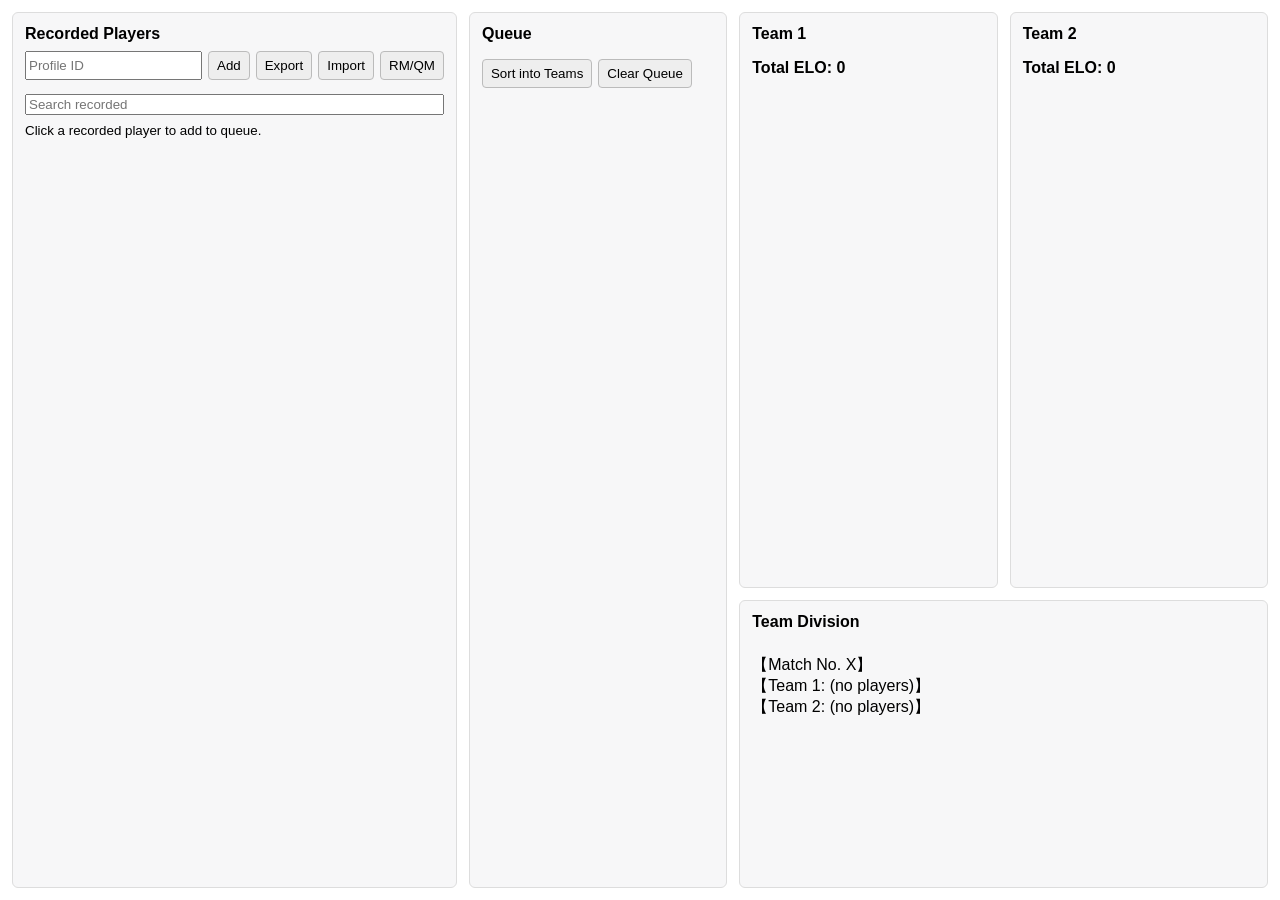
<file: aoe4teamtool/index.html>
<!doctype html>
<html lang="en">

<head>
    <meta charset="utf-8">
    <meta name="viewport" content="width=device-width,initial-scale=1">
    <title>AOE4 Team Tool</title>
    <link rel="stylesheet" href="styles.css">
</head>

<body>
    <div class="container">
        <section id="recorded" class="panel full-height-panel">
            <h2>Recorded Players</h2>

            <div class="controls">
                <input id="name" placeholder="Profile ID">
                <button id="joinBtn">Add</button>
                <button id="exportRecorded">Export</button>
                <button id="importRecorded">Import</button>
                <input id="importFile" type="file" accept="application/json">
                <button id="toggleRMQM">RM/QM</button>
            </div>
            <div class="controls" style="margin-top:6px">
                <input id="searchRecorded" placeholder="Search recorded">
            </div>
            <ul id="recordedList"></ul>
            <small>Click a recorded player to add to queue.</small>
        </section>

        <section id="joining" class="panel full-height-panel">
            <h2>Queue</h2>
            <ul id="queueList"></ul>
            <div style="margin-top:8px" class="controls">
                <button id="sortBtn">Sort into Teams</button>
                <button id="clearQueue">Clear Queue</button>
            </div>
        </section>

        <section id="team1" class="panel">
            <h2>Team 1</h2>
            <ul id="team1List"></ul>
            <div id="team1Total" class="team-total"></div>
        </section>

        <section id="team2" class="panel">
            <h2>Team 2</h2>
            <ul id="team2List"></ul>
            <div id="team2Total" class="team-total"></div>
        </section>

        <section id="extraBlock" class="panel extra-panel">
            <h2>Team Division</h2>
            <div>
                <!-- content area spanning under Team 1 and Team 2 -->
                <p id="extraInfo">Additional area below teams.</p>
            </div>
        </section>
    </div>

    <script>
        const recorded = [];
        const queue = [];

        const recordedList = document.getElementById('recordedList');
        const queueList = document.getElementById('queueList');
        const team1List = document.getElementById('team1List');
        const team2List = document.getElementById('team2List');
        const team1Total = document.getElementById('team1Total');
        const team2Total = document.getElementById('team2Total');
        let currentTeam1 = [];
        let currentTeam2 = [];
        let eloType = "RM";

        // Sync changes from recorded entry to any queued copies (match by id when present, otherwise by name)
        function syncRecordedToQueue(rec) {
            try {
                for (let qi = 0; qi < queue.length; qi++) {
                    const q = queue[qi]; if (!q) continue;
                    if (rec.id != null && q.id != null) {
                        if (q.id === rec.id) {
                            if (rec.customName != null) q.customName = rec.customName; else delete q.customName;
                            if (rec.customElo != null) q.customElo = rec.customElo; else delete q.customElo;
                        }
                    } else if (rec.id == null) {
                        if (q.name === rec.name) {
                            if (rec.customName != null) q.customName = rec.customName; else delete q.customName;
                            if (rec.customElo != null) q.customElo = rec.customElo; else delete q.customElo;
                        }
                    }
                }
            } catch (e) { console.warn('syncRecordedToQueue failed', e); }
        }

        // Sync changes from a queued item back to the recorded list when possible
        function syncQueueToRecorded(qitem) {
            try {
                for (let i = 0; i < recorded.length; i++) {
                    const r = recorded[i]; if (!r) continue;
                    if (qitem.id != null && r.id != null) {
                        if (qitem.id === r.id) {
                            if (qitem.customName != null) r.customName = qitem.customName; else delete r.customName;
                            if (qitem.customElo != null) r.customElo = qitem.customElo; else delete r.customElo;
                            saveRecordedToLocalStorage(); renderRecorded(); return;
                        }
                    } else if (qitem.id == null) {
                        if (qitem.name === r.name) {
                            if (qitem.customName != null) r.customName = qitem.customName; else delete r.customName;
                            if (qitem.customElo != null) r.customElo = qitem.customElo; else delete r.customElo;
                            saveRecordedToLocalStorage(); renderRecorded(); return;
                        }
                    }
                }
            } catch (e) { console.warn('syncQueueToRecorded failed', e); }
        }

        function renderRecorded() {
            recordedList.innerHTML = '';
            const query = (document.getElementById('searchRecorded') && String(document.getElementById('searchRecorded').value).trim().toLowerCase()) || '';
            for (let i = 0; i < recorded.length; i++) {
                const p = recorded[i];
                // filter by name or customName when a query is present
                if (query) {
                    const n = (p.name || '').toString().toLowerCase();
                    const c = (p.customName || '').toString().toLowerCase();
                    if (!n.includes(query) && !c.includes(query)) continue;
                }
                const li = document.createElement('li');
                // Select between RM and QM ratings based on toggle, but do not provide fallbacks here (show 'N/A' if specific rating is unavailable)
                const solo = (eloType === 'RM') ? ((p.eloSolo != null) ? p.eloSolo : 'N/A') : ((p.qm_1v1 != null) ? p.qm_1v1 : 'N/A');
                const two = (eloType === 'RM') ? ((p.elo2v2 != null) ? p.elo2v2 : 'N/A') : ((p.qm_2v2 != null) ? p.qm_2v2 : 'N/A');
                const three = (eloType === 'RM') ? ((p.elo3v3 != null) ? p.elo3v3 : 'N/A') : ((p.qm_3v3 != null) ? p.qm_3v3 : 'N/A');
                const four = (eloType === 'RM') ? ((p.elo4v4 != null) ? p.elo4v4 : 'N/A') : ((p.qm_4v4 != null) ? p.qm_4v4 : 'N/A');

                const infoSpan = document.createElement('span');
                infoSpan.textContent = `${p.name} — 1v1:${solo} | 2v2:${two} | 3v3:${three} | 4v4:${four}`;
                infoSpan.classList.add('pointer');
                infoSpan.addEventListener('click', () => {
                    // Do not add duplicate queued entries when the same profile ID already exists in queue
                    if (p.id != null && queue.some(q => q && q.id != null && q.id === p.id)) return;
                    const copy = { ...p };
                    queue.push(copy);
                    renderQueue();
                });

                // Block for alias and customElo to line them vertically
                const inputContainer = document.createElement('span');
                inputContainer.classList.add('input-container');

                // Alias (custom display name) input for the recorded player
                const aliasInput = document.createElement('input');
                aliasInput.type = 'text';
                aliasInput.placeholder = 'Alias';
                aliasInput.value = p.customName != null ? p.customName : '';
                aliasInput.classList.add('alias-input');
                aliasInput.addEventListener('click', e => e.stopPropagation());
                aliasInput.addEventListener('change', e => {
                    e.stopPropagation();
                    const v = String(e.target.value).trim();
                    if (v === '') { delete p.customName; } else { p.customName = v; }
                    syncRecordedToQueue(p);
                    // renderRecorded will call saveRecordedToLocalStorage
                    renderRecorded();
                    renderQueue();
                });

                // Custom ELO input for recorded player (saved like customName)
                const eloInput = document.createElement('input');
                eloInput.type = 'number';
                eloInput.placeholder = 'Custom ELO';
                eloInput.value = p.customElo != null ? p.customElo : '';
                eloInput.classList.add('custom-elo-input');
                eloInput.addEventListener('click', e => e.stopPropagation());
                eloInput.addEventListener('change', e => {
                    e.stopPropagation();
                    const v = e.target.value;
                    if (v === '' || Number(v) === 0) { delete p.customElo; } else { p.customElo = Number(v); }
                    syncRecordedToQueue(p);
                    renderRecorded();
                    renderQueue();
                });

                const removeBtn = document.createElement('button');
                removeBtn.textContent = 'remove';
                removeBtn.dataset.i = String(i);
                removeBtn.addEventListener('click', e => {
                    e.stopPropagation();
                    const idx = +e.target.dataset.i;
                    // Remove the recorded entry from `recorded`
                    const removed = recorded.splice(idx, 1)[0];
                    // Also remove any queued copies that reference the same profile id or name
                    if (removed) {
                        for (let qi = queue.length - 1; qi >= 0; qi--) {
                            const q = queue[qi];
                            if (removed.id != null && q.id != null) {
                                if (q.id === removed.id) queue.splice(qi, 1);
                            } else if (removed.id == null) {
                                if (q.name === removed.name) queue.splice(qi, 1);
                            }
                        }
                    }
                    renderRecorded();
                    renderQueue();
                });

                li.appendChild(infoSpan);
                inputContainer.appendChild(aliasInput);
                inputContainer.appendChild(eloInput);
                li.appendChild(inputContainer);
                li.appendChild(removeBtn);
                recordedList.appendChild(li);
            }
            // Save recorded entries (ids + custom aliases) to localStorage after rendering
            saveRecordedToLocalStorage();
        }

        // Export recorded entries (id, name, customName) as JSON file
        function exportRecordedToFile() {
            try {
                const data = recorded.filter(p => p.id != null).map(p => ({ id: p.id, name: p.name || null, customName: p.customName || null, customElo: (p.customElo != null ? p.customElo : null) }));
                const blob = new Blob([JSON.stringify(data, null, 2)], { type: 'application/json' });
                const url = URL.createObjectURL(blob);
                const a = document.createElement('a');
                a.href = url;
                a.download = 'aoe4_recorded.json';
                document.body.appendChild(a);
                a.click();
                a.remove();
                URL.revokeObjectURL(url);
            } catch (e) { console.warn('export failed', e); }
        }

        // Import recorded entries from JSON file. Expected items: { id, customName, customElo } (name is ignored since it will be fetched from API)
        async function importRecordedFromFile(file) {
            try {
                const text = await file.text();
                const arr = JSON.parse(text);
                if (!Array.isArray(arr)) throw new Error('Invalid format');
                const ids = arr.filter(it => it && it.id).map(it => it.id);
                const fetchPromises = ids.map(id => fetchPlayer(id));
                const results = await Promise.all(fetchPromises);
                for (const p of results) {
                    if (!p) continue;
                    const existingIndex = recorded.findIndex(r => r.id && p.id && r.id === p.id);
                    if (existingIndex >= 0) { recorded[existingIndex] = { ...recorded[existingIndex], ...p }; }
                    else { recorded.push(p); }
                    const cookieItem = arr.find(it => Number(it.id) === Number(p.id));
                    if (cookieItem) {
                        const idx = recorded.findIndex(r => r.id && r.id === p.id);
                        if (idx >= 0) {
                            if (cookieItem.customName) recorded[idx].customName = cookieItem.customName;
                            if (cookieItem.customElo != null) recorded[idx].customElo = cookieItem.customElo;
                        }
                    }
                }
                renderRecorded(); renderQueue();
                // persist imported entries to localStorage
                saveRecordedToLocalStorage();
            } catch (err) { console.warn('import failed', err); alert('Import failed: see console'); }
        }

        function renderQueue() {
            queueList.innerHTML = '';
            // Sort queue by effective ELO (customElo if present, otherwise 1v1/solo elo)
            function getQueueElo(p) {
                if (!p) return 0;
                const ce = p.customElo != null ? Number(p.customElo) : null;
                if (ce != null && !Number.isNaN(ce)) return ce;
                const s = p.eloSolo != null ? Number(p.eloSolo) : null;
                if (s != null && !Number.isNaN(s)) return s;
                return 0;
            }
            queue.sort((a, b) => getQueueElo(b) - getQueueElo(a));
            // Infer match type from queue length for display: 4→2v2, 6→3v3, 8→4v4
            const qlen = queue.length;
            const matchTypeUsed = getInferredMatchType(qlen);
            for (let i = 0; i < queue.length; i++) {
                const p = queue[i];
                // Show all explicit rating fields like recorded list
                const solo = (eloType === 'RM') ? ((p.eloSolo != null) ? p.eloSolo : 'N/A') : ((p.qm_1v1 != null) ? p.qm_1v1 : 'N/A');
                const two = (eloType === 'RM') ? ((p.elo2v2 != null) ? p.elo2v2 : 'N/A') : ((p.qm_2v2 != null) ? p.qm_2v2 : 'N/A');
                const three = (eloType === 'RM') ? ((p.elo3v3 != null) ? p.elo3v3 : 'N/A') : ((p.qm_3v3 != null) ? p.qm_3v3 : 'N/A');
                const four = (eloType === 'RM') ? ((p.elo4v4 != null) ? p.elo4v4 : 'N/A') : ((p.qm_4v4 != null) ? p.qm_4v4 : 'N/A');

                const li = document.createElement('li');
                const infoSpan = document.createElement('span');
                infoSpan.textContent = `${p.name} — 1v1:${solo} | 2v2:${two} | 3v3:${three} | 4v4:${four}`;

                // Block for alias and customElo to line them vertically
                const inputContainer = document.createElement('span');
                inputContainer.classList.add('input-container');

                // Alias input to mirror recorded list
                const aliasInput = document.createElement('input');
                aliasInput.type = 'text';
                aliasInput.placeholder = 'Alias';
                aliasInput.value = p.customName != null ? p.customName : '';
                aliasInput.classList.add('alias-input');
                aliasInput.addEventListener('click', e => e.stopPropagation());
                aliasInput.addEventListener('change', e => {
                    e.stopPropagation();
                    const v = String(e.target.value).trim();
                    if (v === '') { delete p.customName; } else { p.customName = v; }
                    syncQueueToRecorded(p);
                    renderQueue();
                });

                // Custom ELO input (existing behavior)
                const customInput = document.createElement('input');
                customInput.type = 'number';
                customInput.placeholder = 'Custom ELO';
                customInput.value = p.customElo != null ? p.customElo : '';
                customInput.classList.add('custom-elo-input');
                customInput.addEventListener('change', e => {
                    const v = Number(e.target.value);
                    if (Number.isNaN(v) || v === 0) { delete p.customElo; } else { p.customElo = v; }
                    syncQueueToRecorded(p);
                    renderQueue();
                });

                const removeBtn = document.createElement('button');
                removeBtn.textContent = 'remove'; removeBtn.dataset.i = String(i);
                removeBtn.addEventListener('click', e => { const idx = +e.target.dataset.i; queue.splice(idx, 1); renderQueue(); });

                li.appendChild(infoSpan);
                li.appendChild(inputContainer);
                inputContainer.appendChild(aliasInput);
                inputContainer.appendChild(customInput);
                li.appendChild(removeBtn);
                queueList.appendChild(li);
            }
        }

        function renderTeams(t1, t2) {
            team1List.innerHTML = ''; team2List.innerHTML = '';
            let s1 = 0, s2 = 0;
            // persist current teams so drag/drop can modify them
            currentTeam1 = t1.slice();
            currentTeam2 = t2.slice();
            // render team1
            for (let i = 0; i < currentTeam1.length; i++) {
                const p = currentTeam1[i];
                const li = document.createElement('li');
                li.textContent = `${p.name} — ${p.elo}`;
                li.draggable = true;
                li.dataset.from = 'team1';
                li.dataset.index = String(i);
                li.addEventListener('dragstart', e => {
                    e.dataTransfer.setData('application/json', JSON.stringify({ from: 'team1', index: i }));
                });
                li.classList.add('pointer');
                team1List.appendChild(li);
                s1 += p.elo;
            }
            // render team2
            for (let i = 0; i < currentTeam2.length; i++) {
                const p = currentTeam2[i];
                const li = document.createElement('li');
                li.textContent = `${p.name} — ${p.elo}`;
                li.draggable = true;
                li.dataset.from = 'team2';
                li.dataset.index = String(i);
                li.addEventListener('dragstart', e => {
                    e.dataTransfer.setData('application/json', JSON.stringify({ from: 'team2', index: i }));
                });
                li.classList.add('pointer');
                team2List.appendChild(li);
                s2 += p.elo;
            }
            team1Total.textContent = `Total ELO: ${s1}`;
            team2Total.textContent = `Total ELO: ${s2}`;
            // update the extra info block summarizing teams
            updateExtraBlock(currentTeam1, currentTeam2);
        }

        // Allow dropping between teams and from/to queue
        function handleDropOnTeam(target) {
            return function (e) {
                e.preventDefault();
                try {
                    const raw = e.dataTransfer.getData('application/json');
                    if (!raw) return;
                    const obj = JSON.parse(raw);
                    // moving from team1/team2
                    if (obj.from === 'team1' || obj.from === 'team2') {
                        const src = obj.from === 'team1' ? currentTeam1 : currentTeam2;
                        const srcIdx = Number(obj.index);
                        if (!Number.isFinite(srcIdx)) return;
                        const player = src.splice(srcIdx, 1)[0];
                        const dst = target === 'team1' ? currentTeam1 : currentTeam2;
                        dst.push(player);
                    }
                    renderTeams(currentTeam1, currentTeam2);
                    renderQueue();
                } catch (err) { console.warn('drop failed', err); }
            };
        }

        // (queue drop handling removed — only team↔team drag/drop is supported)

        // Note: drop handlers attached to panel elements below (keep single registration)

        // Also attach handlers to the entire panel columns so the whole column is a drop zone
        const team1Panel = document.getElementById('team1');
        const team2Panel = document.getElementById('team2');
        const joiningPanel = document.getElementById('joining');
        if (team1Panel) { team1Panel.addEventListener('dragover', e => e.preventDefault()); team1Panel.addEventListener('drop', handleDropOnTeam('team1')); }
        if (team2Panel) { team2Panel.addEventListener('dragover', e => e.preventDefault()); team2Panel.addEventListener('drop', handleDropOnTeam('team2')); }

        function pickElo(p, matchType) {
            // matchType: '2v2'|'3v3'|'4v4'
            // Return the exact team rating for the given match type, or null if unavailable (no fallback)
            if (!p) return null;
            if (matchType === '2v2') return (p.elo2v2 != null ? p.elo2v2 : null);
            if (matchType === '3v3') return (p.elo3v3 != null ? p.elo3v3 : null);
            if (matchType === '4v4') return (p.elo4v4 != null ? p.elo4v4 : null);
            return null;
        }

        function getInferredMatchType(qlen) {
            if (qlen === 4) return '2v2';
            if (qlen === 6) return '3v3';
            if (qlen === 8) return '4v4';
            return null;
        }

        document.getElementById('joinBtn').addEventListener('click', () => {
            const name = document.getElementById('name').value.trim();
            if (!name) return alert('Enter a profile ID');
            // Treat numeric input as a profile ID and fetch data; otherwise add a manual recorded entry
            if (/^[0-9]+$/.test(name)) {
                fetchAndAdd(name);
                document.getElementById('name').value = '';
                return;
            }
            const p = { name };
            // add to recorded only (do not auto-add to queue)
            recorded.push(p);
            renderRecorded();
            document.getElementById('name').value = '';
        });

        // Note: fetching is triggered via the Join button for numeric profile IDs.

        // Fetch player data from API and return a normalized player object (does not modify `recorded`)
        async function fetchPlayer(profileId) {
            const url = `https://aoe4world.com/api/v0/players/${profileId}`;
            try {
                const res = await fetch(url);
                if (!res.ok) throw new Error('Fetch failed');
                const data = await res.json();
                function numeric(v) { return (typeof v === 'number' && !Number.isNaN(v)) ? v : null; }
                function getEloField(dataObj, fieldName, modeKeys = []) {
                    if (dataObj && (fieldName in dataObj)) return numeric(dataObj[fieldName]);
                    if (dataObj && dataObj.modes && Array.isArray(modeKeys)) {
                        for (const k of modeKeys) {
                            if (k in dataObj.modes && dataObj.modes[k] && typeof dataObj.modes[k].rating === 'number') {
                                return dataObj.modes[k].rating;
                            }
                        }
                    }
                    return null;
                }
                return {
                    id: (data.profile_id || Number(profileId)),
                    name: data.name || `#${profileId}`,
                    eloSolo: getEloField(data, 'rm_1v1_elo', ['rm_1v1_elo']),
                    elo2v2: getEloField(data, 'rm_2v2_elo', ['rm_2v2_elo']),
                    elo3v3: getEloField(data, 'rm_3v3_elo', ['rm_3v3_elo']),
                    elo4v4: getEloField(data, 'rm_4v4_elo', ['rm_4v4_elo']),
                    qm_1v1: getEloField(data, 'qm_1v1', ['qm_1v1']),
                    qm_2v2: getEloField(data, 'qm_2v2', ['qm_2v2']),
                    qm_3v3: getEloField(data, 'qm_3v3', ['qm_3v3']),
                    qm_4v4: getEloField(data, 'qm_4v4', ['qm_4v4'])
                };
            } catch (err) {
                console.warn('fetchPlayer failed for', profileId, err);
                return null;
            }
        }

        // Fetch a player by profile ID and upsert into `recorded` (does not auto-queue)
        async function fetchAndAdd(profileId) {
            const p = await fetchPlayer(profileId);
            if (!p) return;
            const existingIndex = recorded.findIndex(r => r.id && p.id && r.id === p.id);
            if (existingIndex >= 0) {
                recorded[existingIndex] = { ...recorded[existingIndex], ...p };
            } else {
                recorded.push(p);
            }
            // Do NOT auto-add to queue when fetching — only update recorded list
            renderRecorded(); renderQueue();
        }

        // Persist recorded players (id and customName) to localStorage for later reload
        function saveRecordedToLocalStorage() {
            try {
                const data = recorded.filter(p => p.id != null).map(p => ({ id: p.id, customName: p.customName || null, customElo: (p.customElo != null ? p.customElo : null) }));
                localStorage.setItem('aoe4_recorded', JSON.stringify(data));
            } catch (e) {
                console.warn('Could not save recorded to localStorage', e);
            }
        }

        // Load recorded player IDs from localStorage and refresh `recorded` by fetching current data
        async function loadRecordedFromLocalStorage() {
            try {
                const raw = localStorage.getItem('aoe4_recorded');
                if (!raw) return;
                const arr = JSON.parse(raw);
                if (!Array.isArray(arr)) return;
                const ids = arr.filter(it => it && it.id).map(it => it.id);
                const fetchPromises = ids.map(id => fetchPlayer(id));
                const results = await Promise.all(fetchPromises);
                for (const p of results) {
                    if (!p) continue;
                    const existingIndex = recorded.findIndex(r => r.id && p.id && r.id === p.id);
                    if (existingIndex >= 0) { recorded[existingIndex] = { ...recorded[existingIndex], ...p }; }
                    else { recorded.push(p); }
                    const item = arr.find(it => Number(it.id) === Number(p.id));
                    if (item) {
                        const idx = recorded.findIndex(r => r.id && r.id === p.id);
                        if (idx >= 0) {
                            if (item.customName) recorded[idx].customName = item.customName;
                            if (item.customElo != null) recorded[idx].customElo = item.customElo;
                        }
                    }
                }
                renderRecorded();
            } catch (e) { console.warn('Could not load recorded from localStorage', e); }
        }

        // Migrate old cookie storage to localStorage if present (one-time)
        function migrateCookieToLocalStorage() {
            try {
                const match = document.cookie.split('; ').find(row => row.startsWith('aoe4_recorded='));
                if (!match) return;
                const json = decodeURIComponent(match.split('=')[1] || '');
                if (!json) return;
                const arr = JSON.parse(json);
                if (!Array.isArray(arr)) return;
                // if localStorage has existing entries, merge deduping by id
                const existingRaw = localStorage.getItem('aoe4_recorded');
                if (existingRaw) {
                    try {
                        const existing = JSON.parse(existingRaw);
                        if (Array.isArray(existing)) {
                            const map = new Map();
                            // add existing first
                            for (const it of existing) { if (it && it.id != null) map.set(String(it.id), it); }
                            // merge cookie items, prefer cookie customName/customElo if present
                            for (const it of arr) {
                                if (!it || it.id == null) continue;
                                const key = String(it.id);
                                const prev = map.get(key) || {};
                                const merged = {
                                    id: it.id,
                                    customName: (it.customName != null ? it.customName : (prev.customName || null)),
                                    customElo: (it.customElo != null ? it.customElo : (prev.customElo != null ? prev.customElo : null))
                                };
                                map.set(key, merged);
                            }
                            const mergedArr = Array.from(map.values());
                            localStorage.setItem('aoe4_recorded', JSON.stringify(mergedArr));
                        } else {
                            localStorage.setItem('aoe4_recorded', JSON.stringify(arr));
                        }
                    } catch (e) { localStorage.setItem('aoe4_recorded', JSON.stringify(arr)); }
                } else {
                    localStorage.setItem('aoe4_recorded', JSON.stringify(arr));
                }
                // remove cookie after migrating
                document.cookie = 'aoe4_recorded=;path=/;max-age=0';
            } catch (e) { console.warn('cookie->localStorage migration failed', e); }
        }

        // Note: Ratings are read only from explicit `rm_*_elo` fields; no fallback rating logic is used.

        document.getElementById('clearQueue').addEventListener('click', () => { queue.length = 0; renderQueue(); renderTeams([], []); });

        // wire export/import buttons
        document.getElementById('exportRecorded').addEventListener('click', exportRecordedToFile);
        const importBtn = document.getElementById('importRecorded');
        const importFile = document.getElementById('importFile');
        importBtn.addEventListener('click', () => importFile.click());
        importFile.addEventListener('change', e => { const f = e.target.files && e.target.files[0]; if (f) importRecordedFromFile(f); importFile.value = ''; });

        // wire search input to re-render on input
        const searchInput = document.getElementById('searchRecorded');
        if (searchInput) { searchInput.addEventListener('input', () => renderRecorded()); }

        // wire RM/QM toggle button to switch displayed ratings in recorded and queue lists
        document.getElementById('toggleRMQM').addEventListener('click', () => {
            if (eloType === 'RM') {
                eloType = 'QM';
            } else {
                eloType = 'RM';
            }
            renderQueue();
            renderRecorded();
        })

        document.getElementById('sortBtn').addEventListener('click', () => {
            // Determine match type from queue length: 4→2v2, 6→3v3, 8→4v4 (auto only)
            const qlen = queue.length;
            const matchTypeUsed = getInferredMatchType(qlen);
            if (!matchTypeUsed) { alert('Queue length must be exactly 4, 6, or 8 to sort into teams'); return; }

            // Recompute ELO for each queued player based on the inferred match type.
            // Missing ratings default to 0 so balancing works predictably.
            const players = queue.map(p => {
                // customElo (if set and non-zero) overrides the team/solo rating for sorting
                const custom = (p.customElo != null && Number(p.customElo) !== 0) ? Number(p.customElo) : null;
                const val = custom != null ? custom : (pickElo(p, matchTypeUsed) ?? (p.eloSolo != null ? p.eloSolo : null));
                return { ...p, elo: (val != null ? val : 0) };
            });

            // For small player counts, perform an exhaustive search for the partition
            // that minimizes the absolute difference in total ELO between teams.
            const total = players.reduce((s, p) => s + p.elo, 0);
            const teamSize = players.length / 2;

            function combinations(n, k) {
                const res = [];
                const combo = [];
                function helper(start) {
                    if (combo.length === k) { res.push(combo.slice()); return; }
                    for (let i = start; i < n; i++) {
                        combo.push(i);
                        helper(i + 1);
                        combo.pop();
                    }
                }
                helper(0);
                return res;
            }

            let bestCombo = null;
            let bestDiff = Infinity;

            const combs = combinations(players.length, teamSize);
            for (const combo of combs) {
                const s1 = combo.reduce((s, i) => s + players[i].elo, 0);
                const s2 = total - s1;
                const diff = Math.abs(s1 - s2);
                if (diff < bestDiff) { bestDiff = diff; bestCombo = combo.slice(); }
            }

            let t1 = [], t2 = [];
            if (bestCombo) {
                const set = new Set(bestCombo);
                for (let i = 0; i < players.length; i++) {
                    if (set.has(i)) t1.push(players[i]); else t2.push(players[i]);
                }
            } else {
                // Fallback (shouldn't happen) to greedy assignment
                players.sort((a, b) => b.elo - a.elo);
                let s1 = 0, s2 = 0;
                for (const p of players) { if (s1 <= s2) { t1.push(p); s1 += p.elo; } else { t2.push(p); s2 += p.elo; } }
            }

            renderTeams(t1, t2);
        });

        // Update summary paragraph in the extra block showing player names and used ELOs
        function updateExtraBlock(t1, t2) {
            const el = document.getElementById('extraInfo');
            if (!el) return;
            function fmt(team, label) {
                if (!team || team.length === 0) return `${label}: (no players)`;
                const list = team.map(p => `${p.name} (${Number(p.elo || 0)})`).join(', ');
                const total = team.reduce((s, p) => s + (Number(p.elo || 0)), 0);
                return `${label}: ${list} Total ELO: ${total}`;
            }
            const a = fmt(t1, 'Team 1');
            const b = fmt(t2, 'Team 2');
            el.innerText = 
                '【Match No. X】\n' +
                `【${a}】\n` +
                `【${b}】`;
        }

        // Initial render: migrate old cookie data (if any), then load from localStorage and render UIs
        try { migrateCookieToLocalStorage(); } catch (e) { }
        loadRecordedFromLocalStorage().then(() => { renderQueue(); renderTeams([], []); }).catch(() => { renderRecorded(); renderQueue(); renderTeams([], []); });
    </script>
</body>

</html>
</file>
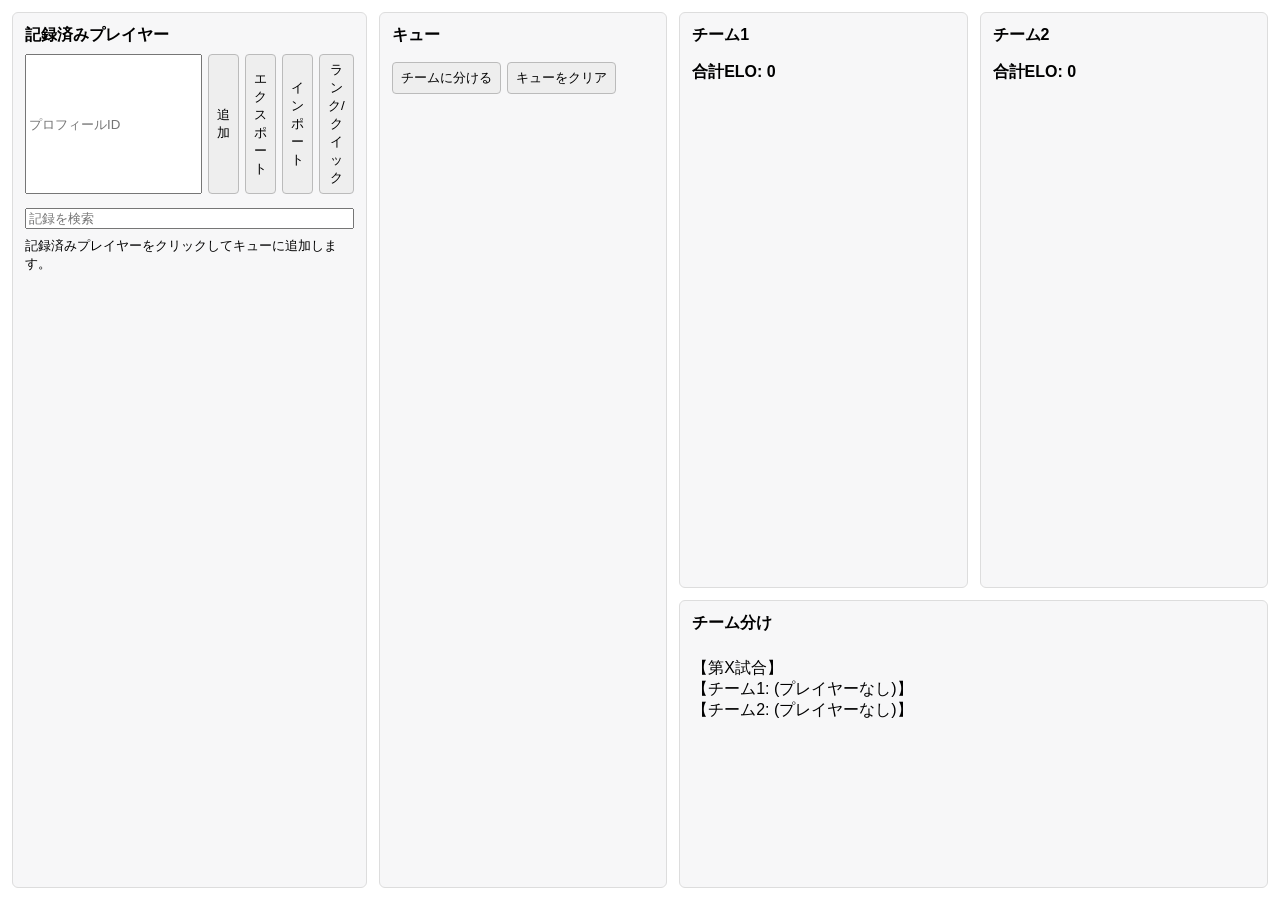
<file: aoe4teamtool/index_jp.html>
<!doctype html>
<html lang="en">

<head>
    <meta charset="utf-8">
    <meta name="viewport" content="width=device-width,initial-scale=1">
    <title>AOE4 Team Tool</title>
    <link rel="stylesheet" href="styles.css">
</head>

<body>
    <div class="container">
        <section id="recorded" class="panel full-height-panel">
            <h2>記録済みプレイヤー</h2>

            <div class="controls">
                <input id="name" placeholder="プロフィールID">
                <button id="joinBtn">追加</button>
                <button id="exportRecorded">エクスポート</button>
                <button id="importRecorded">インポート</button>
                <input id="importFile" type="file" accept="application/json">
                <button id="toggleRMQM">ランク/クイック</button>
            </div>
            <div class="controls" style="margin-top:6px">
                <input id="searchRecorded" placeholder="記録を検索">
            </div>
            <ul id="recordedList"></ul>
            <small>記録済みプレイヤーをクリックしてキューに追加します。</small>
        </section>

        <section id="joining" class="panel full-height-panel">
            <h2>キュー</h2>
            <ul id="queueList"></ul>
            <div style="margin-top:8px" class="controls">
                <button id="sortBtn">チームに分ける</button>
                <button id="clearQueue">キューをクリア</button>
            </div>
        </section>

        <section id="team1" class="panel">
            <h2>チーム1</h2>
            <ul id="team1List"></ul>
            <div id="team1Total" class="team-total"></div>
        </section>

        <section id="team2" class="panel">
            <h2>チーム2</h2>
            <ul id="team2List"></ul>
            <div id="team2Total" class="team-total"></div>
        </section>

        <section id="extraBlock" class="panel extra-panel">
            <h2>チーム分け</h2>
            <div>
                <!-- チーム1とチーム2の下に配置される追加領域 -->
                <p id="extraInfo">追加の情報をここに表示します。</p>
            </div>
        </section>
    </div>

    <script>
        const recorded = [];
        const queue = [];

        const recordedList = document.getElementById('recordedList');
        const queueList = document.getElementById('queueList');
        const team1List = document.getElementById('team1List');
        const team2List = document.getElementById('team2List');
        const team1Total = document.getElementById('team1Total');
        const team2Total = document.getElementById('team2Total');
        let currentTeam1 = [];
        let currentTeam2 = [];
        let eloType = "RM";

        // Sync changes from recorded entry to any queued copies (match by id when present, otherwise by name)
        function syncRecordedToQueue(rec) {
            try {
                for (let qi = 0; qi < queue.length; qi++) {
                    const q = queue[qi]; if (!q) continue;
                    if (rec.id != null && q.id != null) {
                        if (q.id === rec.id) {
                            if (rec.customName != null) q.customName = rec.customName; else delete q.customName;
                            if (rec.customElo != null) q.customElo = rec.customElo; else delete q.customElo;
                        }
                    } else if (rec.id == null) {
                        if (q.name === rec.name) {
                            if (rec.customName != null) q.customName = rec.customName; else delete q.customName;
                            if (rec.customElo != null) q.customElo = rec.customElo; else delete q.customElo;
                        }
                    }
                }
            } catch (e) { console.warn('syncRecordedToQueue failed', e); }
        }

        // Sync changes from a queued item back to the recorded list when possible
        function syncQueueToRecorded(qitem) {
            try {
                for (let i = 0; i < recorded.length; i++) {
                    const r = recorded[i]; if (!r) continue;
                    if (qitem.id != null && r.id != null) {
                        if (qitem.id === r.id) {
                            if (qitem.customName != null) r.customName = qitem.customName; else delete r.customName;
                            if (qitem.customElo != null) r.customElo = qitem.customElo; else delete r.customElo;
                            saveRecordedToLocalStorage(); renderRecorded(); return;
                        }
                    } else if (qitem.id == null) {
                        if (qitem.name === r.name) {
                            if (qitem.customName != null) r.customName = qitem.customName; else delete r.customName;
                            if (qitem.customElo != null) r.customElo = qitem.customElo; else delete r.customElo;
                            saveRecordedToLocalStorage(); renderRecorded(); return;
                        }
                    }
                }
            } catch (e) { console.warn('syncQueueToRecorded failed', e); }
        }

        function renderRecorded() {
            recordedList.innerHTML = '';
            const query = (document.getElementById('searchRecorded') && String(document.getElementById('searchRecorded').value).trim().toLowerCase()) || '';
            for (let i = 0; i < recorded.length; i++) {
                const p = recorded[i];
                // filter by name or customName when a query is present
                if (query) {
                    const n = (p.name || '').toString().toLowerCase();
                    const c = (p.customName || '').toString().toLowerCase();
                    if (!n.includes(query) && !c.includes(query)) continue;
                }
                const li = document.createElement('li');
                // Select between RM and QM ratings based on toggle, but do not provide fallbacks here (show 'N/A' if specific rating is unavailable)
                const solo = (eloType === 'RM') ? ((p.eloSolo != null) ? p.eloSolo : 'N/A') : ((p.qm_1v1 != null) ? p.qm_1v1 : 'N/A');
                const two = (eloType === 'RM') ? ((p.elo2v2 != null) ? p.elo2v2 : 'N/A') : ((p.qm_2v2 != null) ? p.qm_2v2 : 'N/A');
                const three = (eloType === 'RM') ? ((p.elo3v3 != null) ? p.elo3v3 : 'N/A') : ((p.qm_3v3 != null) ? p.qm_3v3 : 'N/A');
                const four = (eloType === 'RM') ? ((p.elo4v4 != null) ? p.elo4v4 : 'N/A') : ((p.qm_4v4 != null) ? p.qm_4v4 : 'N/A');

                const infoSpan = document.createElement('span');
                infoSpan.textContent = `${p.name} — 1v1:${solo} | 2v2:${two} | 3v3:${three} | 4v4:${four}`;
                infoSpan.classList.add('pointer');
                infoSpan.addEventListener('click', () => {
                    // Do not add duplicate queued entries when the same profile ID already exists in queue
                    if (p.id != null && queue.some(q => q && q.id != null && q.id === p.id)) return;
                    const copy = { ...p };
                    queue.push(copy);
                    renderQueue();
                });

                // Block for alias and customElo to line them vertically
                const inputContainer = document.createElement('span');
                inputContainer.classList.add('input-container');

                // Alias (custom display name) input for the recorded player
                const aliasInput = document.createElement('input');
                aliasInput.type = 'text';
                aliasInput.placeholder = '別名';
                aliasInput.value = p.customName != null ? p.customName : '';
                aliasInput.classList.add('alias-input');
                aliasInput.addEventListener('click', e => e.stopPropagation());
                aliasInput.addEventListener('change', e => {
                    e.stopPropagation();
                    const v = String(e.target.value).trim();
                    if (v === '') { delete p.customName; } else { p.customName = v; }
                    syncRecordedToQueue(p);
                    // renderRecorded will call saveRecordedToLocalStorage
                    renderRecorded();
                    renderQueue();
                });

                // Custom ELO input for recorded player (saved like customName)
                const eloInput = document.createElement('input');
                eloInput.type = 'number';
                eloInput.placeholder = 'カスタムELO';
                eloInput.value = p.customElo != null ? p.customElo : '';
                eloInput.classList.add('custom-elo-input');
                eloInput.addEventListener('click', e => e.stopPropagation());
                eloInput.addEventListener('change', e => {
                    e.stopPropagation();
                    const v = e.target.value;
                    if (v === '' || Number(v) === 0) { delete p.customElo; } else { p.customElo = Number(v); }
                    syncRecordedToQueue(p);
                    renderRecorded();
                    renderQueue();
                });

                const removeBtn = document.createElement('button');
                removeBtn.textContent = '削除';
                removeBtn.dataset.i = String(i);
                removeBtn.addEventListener('click', e => {
                    e.stopPropagation();
                    const idx = +e.target.dataset.i;
                    // Remove the recorded entry from `recorded`
                    const removed = recorded.splice(idx, 1)[0];
                    // Also remove any queued copies that reference the same profile id or name
                    if (removed) {
                        for (let qi = queue.length - 1; qi >= 0; qi--) {
                            const q = queue[qi];
                            if (removed.id != null && q.id != null) {
                                if (q.id === removed.id) queue.splice(qi, 1);
                            } else if (removed.id == null) {
                                if (q.name === removed.name) queue.splice(qi, 1);
                            }
                        }
                    }
                    renderRecorded();
                    renderQueue();
                });

                li.appendChild(infoSpan);
                inputContainer.appendChild(aliasInput);
                inputContainer.appendChild(eloInput);
                li.appendChild(inputContainer);
                li.appendChild(removeBtn);
                recordedList.appendChild(li);
            }
            // Save recorded entries (ids + custom aliases) to localStorage after rendering
            saveRecordedToLocalStorage();
        }

        // Export recorded entries (id, name, customName) as JSON file
        function exportRecordedToFile() {
            try {
                const data = recorded.filter(p => p.id != null).map(p => ({ id: p.id, name: p.name || null, customName: p.customName || null, customElo: (p.customElo != null ? p.customElo : null) }));
                const blob = new Blob([JSON.stringify(data, null, 2)], { type: 'application/json' });
                const url = URL.createObjectURL(blob);
                const a = document.createElement('a');
                a.href = url;
                a.download = 'aoe4_recorded.json';
                document.body.appendChild(a);
                a.click();
                a.remove();
                URL.revokeObjectURL(url);
            } catch (e) { console.warn('export failed', e); }
        }

        // Import recorded entries from JSON file. Expected items: { id, customName, customElo } (name is ignored since it will be fetched from API)
        async function importRecordedFromFile(file) {
            try {
                const text = await file.text();
                const arr = JSON.parse(text);
                if (!Array.isArray(arr)) throw new Error('Invalid format');
                const ids = arr.filter(it => it && it.id).map(it => it.id);
                const fetchPromises = ids.map(id => fetchPlayer(id));
                const results = await Promise.all(fetchPromises);
                for (const p of results) {
                    if (!p) continue;
                    const existingIndex = recorded.findIndex(r => r.id && p.id && r.id === p.id);
                    if (existingIndex >= 0) { recorded[existingIndex] = { ...recorded[existingIndex], ...p }; }
                    else { recorded.push(p); }
                    const cookieItem = arr.find(it => Number(it.id) === Number(p.id));
                    if (cookieItem) {
                        const idx = recorded.findIndex(r => r.id && r.id === p.id);
                        if (idx >= 0) {
                            if (cookieItem.customName) recorded[idx].customName = cookieItem.customName;
                            if (cookieItem.customElo != null) recorded[idx].customElo = cookieItem.customElo;
                        }
                    }
                }
                renderRecorded(); renderQueue();
                // persist imported entries to localStorage
                saveRecordedToLocalStorage();
            } catch (err) { console.warn('import failed', err); alert('インポートに失敗しました。コンソールを確認してください'); }
        }

        function renderQueue() {
            queueList.innerHTML = '';
            // Sort queue by effective ELO (customElo if present, otherwise 1v1/solo elo)
            function getQueueElo(p) {
                if (!p) return 0;
                const ce = p.customElo != null ? Number(p.customElo) : null;
                if (ce != null && !Number.isNaN(ce)) return ce;
                const s = p.eloSolo != null ? Number(p.eloSolo) : null;
                if (s != null && !Number.isNaN(s)) return s;
                return 0;
            }
            queue.sort((a, b) => getQueueElo(b) - getQueueElo(a));
            // Infer match type from queue length for display: 4→2v2, 6→3v3, 8→4v4
            const qlen = queue.length;
            const matchTypeUsed = getInferredMatchType(qlen);
            for (let i = 0; i < queue.length; i++) {
                const p = queue[i];
                // Show all explicit rating fields like recorded list
                const solo = (eloType === 'RM') ? ((p.eloSolo != null) ? p.eloSolo : 'N/A') : ((p.qm_1v1 != null) ? p.qm_1v1 : 'N/A');
                const two = (eloType === 'RM') ? ((p.elo2v2 != null) ? p.elo2v2 : 'N/A') : ((p.qm_2v2 != null) ? p.qm_2v2 : 'N/A');
                const three = (eloType === 'RM') ? ((p.elo3v3 != null) ? p.elo3v3 : 'N/A') : ((p.qm_3v3 != null) ? p.qm_3v3 : 'N/A');
                const four = (eloType === 'RM') ? ((p.elo4v4 != null) ? p.elo4v4 : 'N/A') : ((p.qm_4v4 != null) ? p.qm_4v4 : 'N/A');

                const li = document.createElement('li');
                const infoSpan = document.createElement('span');
                infoSpan.textContent = `${p.name} — 1v1:${solo} | 2v2:${two} | 3v3:${three} | 4v4:${four}`;

                // Block for alias and customElo to line them vertically
                const inputContainer = document.createElement('span');
                inputContainer.classList.add('input-container');

                // Alias input to mirror recorded list
                const aliasInput = document.createElement('input');
                aliasInput.type = 'text';
                aliasInput.placeholder = '別名';
                aliasInput.value = p.customName != null ? p.customName : '';
                aliasInput.classList.add('alias-input');
                aliasInput.addEventListener('click', e => e.stopPropagation());
                aliasInput.addEventListener('change', e => {
                    e.stopPropagation();
                    const v = String(e.target.value).trim();
                    if (v === '') { delete p.customName; } else { p.customName = v; }
                    syncQueueToRecorded(p);
                    renderQueue();
                });

                // Custom ELO input (existing behavior)
                const customInput = document.createElement('input');
                customInput.type = 'number';
                customInput.placeholder = 'カスタムELO';
                customInput.value = p.customElo != null ? p.customElo : '';
                customInput.classList.add('custom-elo-input');
                customInput.addEventListener('change', e => {
                    const v = Number(e.target.value);
                    if (Number.isNaN(v) || v === 0) { delete p.customElo; } else { p.customElo = v; }
                    syncQueueToRecorded(p);
                    renderQueue();
                });

                const removeBtn = document.createElement('button');
                removeBtn.textContent = '削除'; removeBtn.dataset.i = String(i);
                removeBtn.addEventListener('click', e => { const idx = +e.target.dataset.i; queue.splice(idx, 1); renderQueue(); });

                li.appendChild(infoSpan);
                li.appendChild(inputContainer);
                inputContainer.appendChild(aliasInput);
                inputContainer.appendChild(customInput);
                li.appendChild(removeBtn);
                queueList.appendChild(li);
            }
        }

        function renderTeams(t1, t2) {
            team1List.innerHTML = ''; team2List.innerHTML = '';
            let s1 = 0, s2 = 0;
            // persist current teams so drag/drop can modify them
            currentTeam1 = t1.slice();
            currentTeam2 = t2.slice();
            // render team1
            for (let i = 0; i < currentTeam1.length; i++) {
                const p = currentTeam1[i];
                const li = document.createElement('li');
                li.textContent = `${p.name} — ${p.elo}`;
                li.draggable = true;
                li.dataset.from = 'team1';
                li.dataset.index = String(i);
                li.addEventListener('dragstart', e => {
                    e.dataTransfer.setData('application/json', JSON.stringify({ from: 'team1', index: i }));
                });
                li.classList.add('pointer');
                team1List.appendChild(li);
                s1 += p.elo;
            }
            // render team2
            for (let i = 0; i < currentTeam2.length; i++) {
                const p = currentTeam2[i];
                const li = document.createElement('li');
                li.textContent = `${p.name} — ${p.elo}`;
                li.draggable = true;
                li.dataset.from = 'team2';
                li.dataset.index = String(i);
                li.addEventListener('dragstart', e => {
                    e.dataTransfer.setData('application/json', JSON.stringify({ from: 'team2', index: i }));
                });
                li.classList.add('pointer');
                team2List.appendChild(li);
                s2 += p.elo;
            }
            team1Total.textContent = `合計ELO: ${s1}`;
            team2Total.textContent = `合計ELO: ${s2}`;
            // update the extra info block summarizing teams
            updateExtraBlock(currentTeam1, currentTeam2);
        }

        // Allow dropping between teams and from/to queue
        function handleDropOnTeam(target) {
            return function (e) {
                e.preventDefault();
                try {
                    const raw = e.dataTransfer.getData('application/json');
                    if (!raw) return;
                    const obj = JSON.parse(raw);
                    // moving from team1/team2
                    if (obj.from === 'team1' || obj.from === 'team2') {
                        const src = obj.from === 'team1' ? currentTeam1 : currentTeam2;
                        const srcIdx = Number(obj.index);
                        if (!Number.isFinite(srcIdx)) return;
                        const player = src.splice(srcIdx, 1)[0];
                        const dst = target === 'team1' ? currentTeam1 : currentTeam2;
                        dst.push(player);
                    }
                    renderTeams(currentTeam1, currentTeam2);
                    renderQueue();
                } catch (err) { console.warn('drop failed', err); }
            };
        }

        // (queue drop handling removed — only team↔team drag/drop is supported)

        // Note: drop handlers attached to panel elements below (keep single registration)

        // Also attach handlers to the entire panel columns so the whole column is a drop zone
        const team1Panel = document.getElementById('team1');
        const team2Panel = document.getElementById('team2');
        const joiningPanel = document.getElementById('joining');
        if (team1Panel) { team1Panel.addEventListener('dragover', e => e.preventDefault()); team1Panel.addEventListener('drop', handleDropOnTeam('team1')); }
        if (team2Panel) { team2Panel.addEventListener('dragover', e => e.preventDefault()); team2Panel.addEventListener('drop', handleDropOnTeam('team2')); }

        function pickElo(p, matchType) {
            // matchType: '2v2'|'3v3'|'4v4'
            // Return the exact team rating for the given match type, or null if unavailable (no fallback)
            if (!p) return null;
            if (matchType === '2v2') return (p.elo2v2 != null ? p.elo2v2 : null);
            if (matchType === '3v3') return (p.elo3v3 != null ? p.elo3v3 : null);
            if (matchType === '4v4') return (p.elo4v4 != null ? p.elo4v4 : null);
            return null;
        }

        function getInferredMatchType(qlen) {
            if (qlen === 4) return '2v2';
            if (qlen === 6) return '3v3';
            if (qlen === 8) return '4v4';
            return null;
        }

        document.getElementById('joinBtn').addEventListener('click', () => {
            const name = document.getElementById('name').value.trim();
            if (!name) return alert('プロフィールIDを入力してください');
            // Treat numeric input as a profile ID and fetch data; otherwise add a manual recorded entry
            if (/^[0-9]+$/.test(name)) {
                fetchAndAdd(name);
                document.getElementById('name').value = '';
                return;
            }
            const p = { name };
            // add to recorded only (do not auto-add to queue)
            recorded.push(p);
            renderRecorded();
            document.getElementById('name').value = '';
        });

        // Note: fetching is triggered via the Join button for numeric profile IDs.

        // Fetch player data from API and return a normalized player object (does not modify `recorded`)
        async function fetchPlayer(profileId) {
            const url = `https://aoe4world.com/api/v0/players/${profileId}`;
            try {
                const res = await fetch(url);
                if (!res.ok) throw new Error('Fetch failed');
                const data = await res.json();
                function numeric(v) { return (typeof v === 'number' && !Number.isNaN(v)) ? v : null; }
                function getEloField(dataObj, fieldName, modeKeys = []) {
                    if (dataObj && (fieldName in dataObj)) return numeric(dataObj[fieldName]);
                    if (dataObj && dataObj.modes && Array.isArray(modeKeys)) {
                        for (const k of modeKeys) {
                            if (k in dataObj.modes && dataObj.modes[k] && typeof dataObj.modes[k].rating === 'number') {
                                return dataObj.modes[k].rating;
                            }
                        }
                    }
                    return null;
                }
                return {
                    id: (data.profile_id || Number(profileId)),
                    name: data.name || `#${profileId}`,
                    eloSolo: getEloField(data, 'rm_1v1_elo', ['rm_1v1_elo']),
                    elo2v2: getEloField(data, 'rm_2v2_elo', ['rm_2v2_elo']),
                    elo3v3: getEloField(data, 'rm_3v3_elo', ['rm_3v3_elo']),
                    elo4v4: getEloField(data, 'rm_4v4_elo', ['rm_4v4_elo']),
                    qm_1v1: getEloField(data, 'qm_1v1', ['qm_1v1']),
                    qm_2v2: getEloField(data, 'qm_2v2', ['qm_2v2']),
                    qm_3v3: getEloField(data, 'qm_3v3', ['qm_3v3']),
                    qm_4v4: getEloField(data, 'qm_4v4', ['qm_4v4'])
                };
            } catch (err) {
                console.warn('fetchPlayer failed for', profileId, err);
                return null;
            }
        }

        // Fetch a player by profile ID and upsert into `recorded` (does not auto-queue)
        async function fetchAndAdd(profileId) {
            const p = await fetchPlayer(profileId);
            if (!p) return;
            const existingIndex = recorded.findIndex(r => r.id && p.id && r.id === p.id);
            if (existingIndex >= 0) {
                recorded[existingIndex] = { ...recorded[existingIndex], ...p };
            } else {
                recorded.push(p);
            }
            // Do NOT auto-add to queue when fetching — only update recorded list
            renderRecorded(); renderQueue();
        }

        // Persist recorded players (id and customName) to localStorage for later reload
        function saveRecordedToLocalStorage() {
            try {
                const data = recorded.filter(p => p.id != null).map(p => ({ id: p.id, customName: p.customName || null, customElo: (p.customElo != null ? p.customElo : null) }));
                localStorage.setItem('aoe4_recorded', JSON.stringify(data));
            } catch (e) {
                console.warn('Could not save recorded to localStorage', e);
            }
        }

        // Load recorded player IDs from localStorage and refresh `recorded` by fetching current data
        async function loadRecordedFromLocalStorage() {
            try {
                const raw = localStorage.getItem('aoe4_recorded');
                if (!raw) return;
                const arr = JSON.parse(raw);
                if (!Array.isArray(arr)) return;
                const ids = arr.filter(it => it && it.id).map(it => it.id);
                const fetchPromises = ids.map(id => fetchPlayer(id));
                const results = await Promise.all(fetchPromises);
                for (const p of results) {
                    if (!p) continue;
                    const existingIndex = recorded.findIndex(r => r.id && p.id && r.id === p.id);
                    if (existingIndex >= 0) { recorded[existingIndex] = { ...recorded[existingIndex], ...p }; }
                    else { recorded.push(p); }
                    const item = arr.find(it => Number(it.id) === Number(p.id));
                    if (item) {
                        const idx = recorded.findIndex(r => r.id && r.id === p.id);
                        if (idx >= 0) {
                            if (item.customName) recorded[idx].customName = item.customName;
                            if (item.customElo != null) recorded[idx].customElo = item.customElo;
                        }
                    }
                }
                renderRecorded();
            } catch (e) { console.warn('Could not load recorded from localStorage', e); }
        }

        // Migrate old cookie storage to localStorage if present (one-time)
        function migrateCookieToLocalStorage() {
            try {
                const match = document.cookie.split('; ').find(row => row.startsWith('aoe4_recorded='));
                if (!match) return;
                const json = decodeURIComponent(match.split('=')[1] || '');
                if (!json) return;
                const arr = JSON.parse(json);
                if (!Array.isArray(arr)) return;
                // if localStorage has existing entries, merge deduping by id
                const existingRaw = localStorage.getItem('aoe4_recorded');
                if (existingRaw) {
                    try {
                        const existing = JSON.parse(existingRaw);
                        if (Array.isArray(existing)) {
                            const map = new Map();
                            // add existing first
                            for (const it of existing) { if (it && it.id != null) map.set(String(it.id), it); }
                            // merge cookie items, prefer cookie customName/customElo if present
                            for (const it of arr) {
                                if (!it || it.id == null) continue;
                                const key = String(it.id);
                                const prev = map.get(key) || {};
                                const merged = {
                                    id: it.id,
                                    customName: (it.customName != null ? it.customName : (prev.customName || null)),
                                    customElo: (it.customElo != null ? it.customElo : (prev.customElo != null ? prev.customElo : null))
                                };
                                map.set(key, merged);
                            }
                            const mergedArr = Array.from(map.values());
                            localStorage.setItem('aoe4_recorded', JSON.stringify(mergedArr));
                        } else {
                            localStorage.setItem('aoe4_recorded', JSON.stringify(arr));
                        }
                    } catch (e) { localStorage.setItem('aoe4_recorded', JSON.stringify(arr)); }
                } else {
                    localStorage.setItem('aoe4_recorded', JSON.stringify(arr));
                }
                // remove cookie after migrating
                document.cookie = 'aoe4_recorded=;path=/;max-age=0';
            } catch (e) { console.warn('cookie->localStorage migration failed', e); }
        }

        // Note: Ratings are read only from explicit `rm_*_elo` fields; no fallback rating logic is used.

        document.getElementById('clearQueue').addEventListener('click', () => { queue.length = 0; renderQueue(); renderTeams([], []); });

        // wire export/import buttons
        document.getElementById('exportRecorded').addEventListener('click', exportRecordedToFile);
        const importBtn = document.getElementById('importRecorded');
        const importFile = document.getElementById('importFile');
        importBtn.addEventListener('click', () => importFile.click());
        importFile.addEventListener('change', e => { const f = e.target.files && e.target.files[0]; if (f) importRecordedFromFile(f); importFile.value = ''; });

        // wire search input to re-render on input
        const searchInput = document.getElementById('searchRecorded');
        if (searchInput) { searchInput.addEventListener('input', () => renderRecorded()); }

        // wire RM/QM toggle button to switch displayed ratings in recorded and queue lists
        document.getElementById('toggleRMQM').addEventListener('click', () => {
            if (eloType === 'RM') {
                eloType = 'QM';
            } else {
                eloType = 'RM';
            }
            renderQueue();
            renderRecorded();
        })

        document.getElementById('sortBtn').addEventListener('click', () => {
            // Determine match type from queue length: 4→2v2, 6→3v3, 8→4v4 (auto only)
            const qlen = queue.length;
            const matchTypeUsed = getInferredMatchType(qlen);
            if (!matchTypeUsed) { alert('チーム分けするにはキューの人数が正確に4、6、または8である必要があります'); return; }

            // Recompute ELO for each queued player based on the inferred match type.
            // Missing ratings default to 0 so balancing works predictably.
            const players = queue.map(p => {
                // customElo (if set and non-zero) overrides the team/solo rating for sorting
                const custom = (p.customElo != null && Number(p.customElo) !== 0) ? Number(p.customElo) : null;
                const val = custom != null ? custom : (pickElo(p, matchTypeUsed) ?? (p.eloSolo != null ? p.eloSolo : null));
                return { ...p, elo: (val != null ? val : 0) };
            });

            // For small player counts, perform an exhaustive search for the partition
            // that minimizes the absolute difference in total ELO between teams.
            const total = players.reduce((s, p) => s + p.elo, 0);
            const teamSize = players.length / 2;

            function combinations(n, k) {
                const res = [];
                const combo = [];
                function helper(start) {
                    if (combo.length === k) { res.push(combo.slice()); return; }
                    for (let i = start; i < n; i++) {
                        combo.push(i);
                        helper(i + 1);
                        combo.pop();
                    }
                }
                helper(0);
                return res;
            }

            let bestCombo = null;
            let bestDiff = Infinity;

            const combs = combinations(players.length, teamSize);
            for (const combo of combs) {
                const s1 = combo.reduce((s, i) => s + players[i].elo, 0);
                const s2 = total - s1;
                const diff = Math.abs(s1 - s2);
                if (diff < bestDiff) { bestDiff = diff; bestCombo = combo.slice(); }
            }

            let t1 = [], t2 = [];
            if (bestCombo) {
                const set = new Set(bestCombo);
                for (let i = 0; i < players.length; i++) {
                    if (set.has(i)) t1.push(players[i]); else t2.push(players[i]);
                }
            } else {
                // Fallback (shouldn't happen) to greedy assignment
                players.sort((a, b) => b.elo - a.elo);
                let s1 = 0, s2 = 0;
                for (const p of players) { if (s1 <= s2) { t1.push(p); s1 += p.elo; } else { t2.push(p); s2 += p.elo; } }
            }

            renderTeams(t1, t2);
        });

        // Update summary paragraph in the extra block showing player names and used ELOs
        function updateExtraBlock(t1, t2) {
            const el = document.getElementById('extraInfo');
            if (!el) return;
            function fmt(team, label) {
                if (!team || team.length === 0) return `${label}: (プレイヤーなし)`;
                const list = team.map(p => `${p.name} (${Number(p.elo || 0)})`).join(', ');
                const total = team.reduce((s, p) => s + (Number(p.elo || 0)), 0);
                return `${label}: ${list} 合計ELO: ${total}`;
            }
            const a = fmt(t1, 'チーム1');
            const b = fmt(t2, 'チーム2');
            el.innerText =
                '【第X試合】\n' +
                `【${a}】\n` +
                `【${b}】`;
        }

        // Initial render: migrate old cookie data (if any), then load from localStorage and render UIs
        try { migrateCookieToLocalStorage(); } catch (e) { }
        loadRecordedFromLocalStorage().then(() => { renderQueue(); renderTeams([], []); }).catch(() => { renderRecorded(); renderQueue(); renderTeams([], []); });
    </script>
</body>

</html>
</file>
<file: aoe4teamtool/styles.css>
html,
body {
    height: 100%;
    margin: 0;
    font-family: Segoe UI, Arial, sans-serif
}

.container {
    display: grid;
    grid-template-columns: repeat(4, 1fr);
    /* Make two rows: top row twice the height of bottom row */
    grid-template-rows: 2fr 1fr;
    gap: 12px;
    padding: 12px;
    height: 100vh;
    box-sizing: border-box
}

.panel {
    background: #f7f7f8;
    border: 1px solid #ddd;
    border-radius: 6px;
    padding: 12px;
    display: flex;
    flex-direction: column
}

/* allow panels to shrink inside grid rows with overflowing children */
.panel { min-height: 0 }

.full-height-panel {
    grid-row: 1 / span 2;
}

/* Extra panel that sits below Team 1 and Team 2 and spans their width */
.extra-panel {
    grid-column: 3 / span 2;
    grid-row: 2;
}

.panel h2 {
    margin: 0 0 8px 0;
    font-size: 16px
}

ul {
    list-style: none;
    padding: 0;
    margin: 0;
    overflow: auto
}

li {
    padding: 6px 8px;
    border-radius: 4px;
    margin-bottom: 6px;
    background: #fff;
    border: 1px solid #e6e6e6;
    display: flex;
    justify-content: space-between;
    align-items: center
}

.controls {
    display: flex;
    gap: 6px;
    margin-bottom: 8px
}

.alias-input,
.custom-elo-input {
    width: 100px
}

button {
    padding: 6px 8px;
    border-radius: 4px;
    border: 1px solid #bbb;
    background: #eee;
    cursor: pointer
}

.team-total {
    margin-top: 8px;
    font-weight: 600
}

#importFile {
    display: none
}

#searchRecorded {
    width: 100%
}

.pointer {
    cursor: pointer
}

.input-container {
    display: inline-block;
    margin-left: 8px
}
</file>
